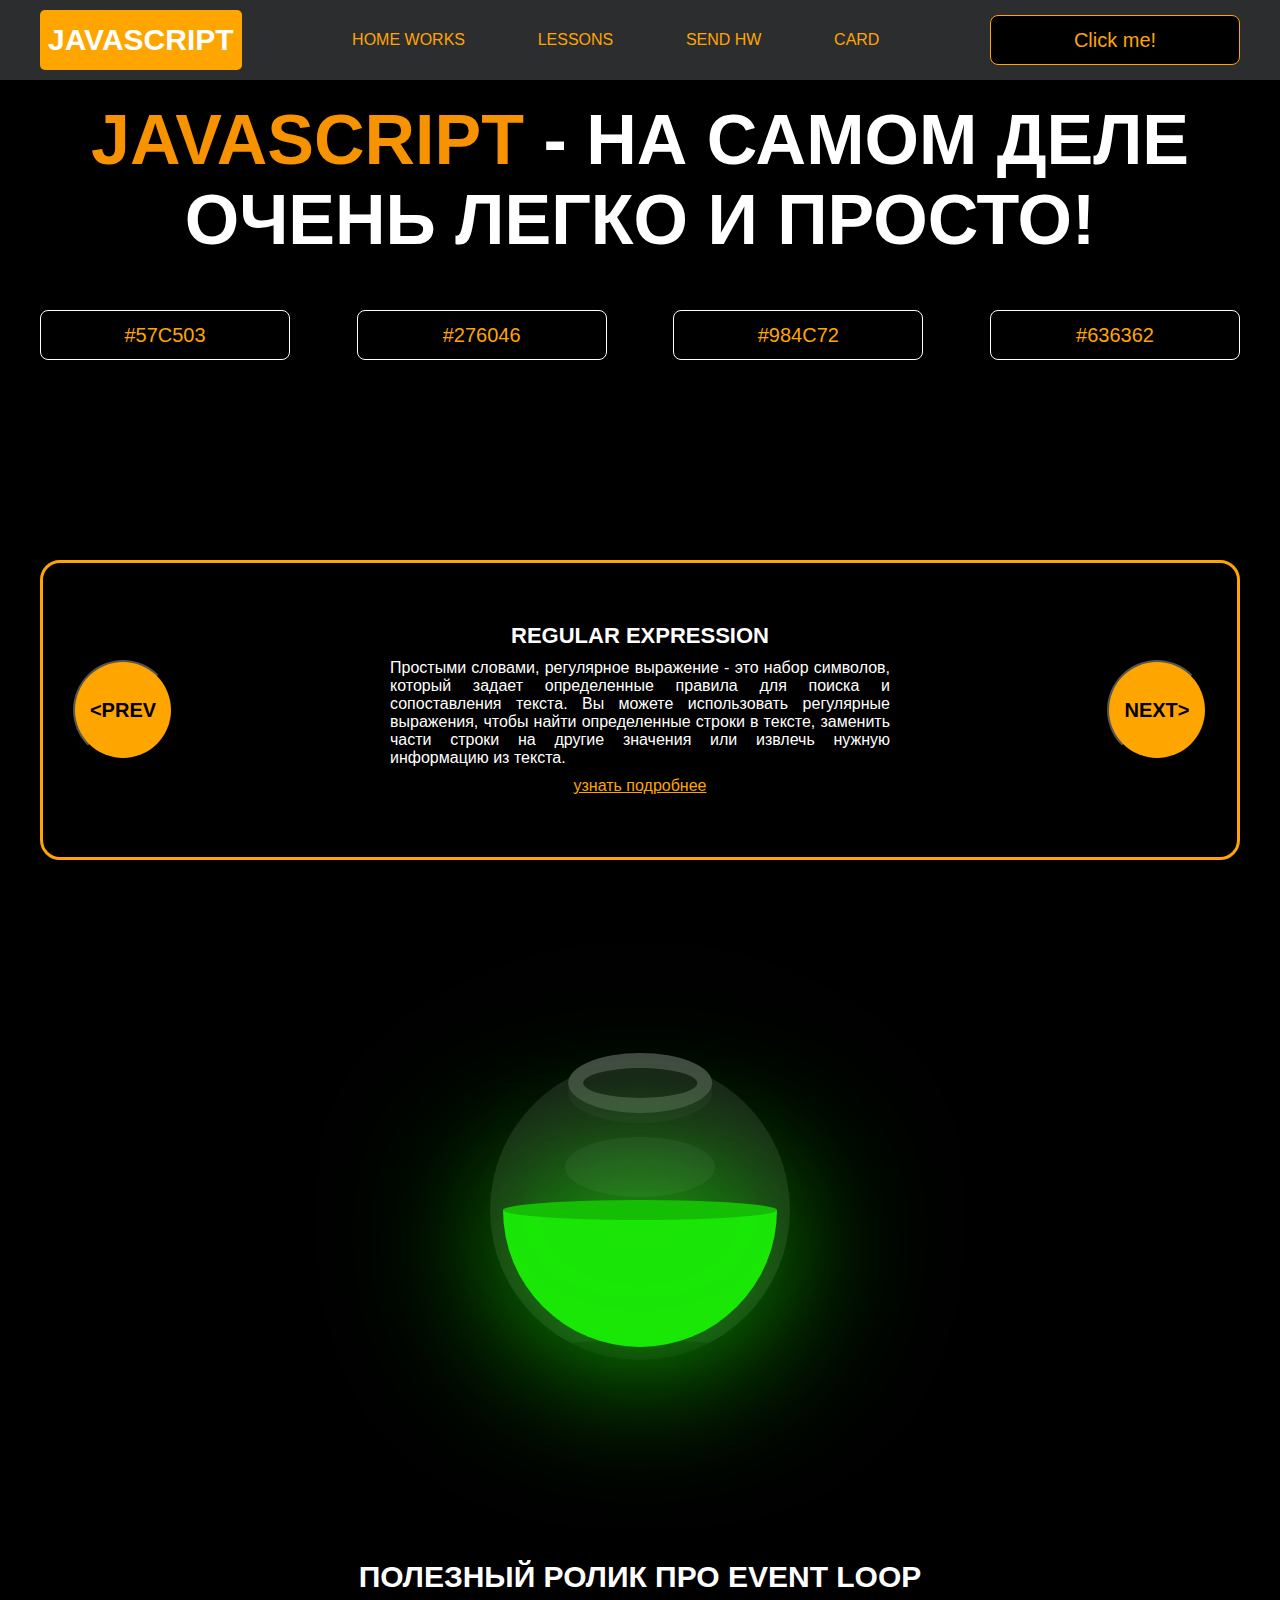
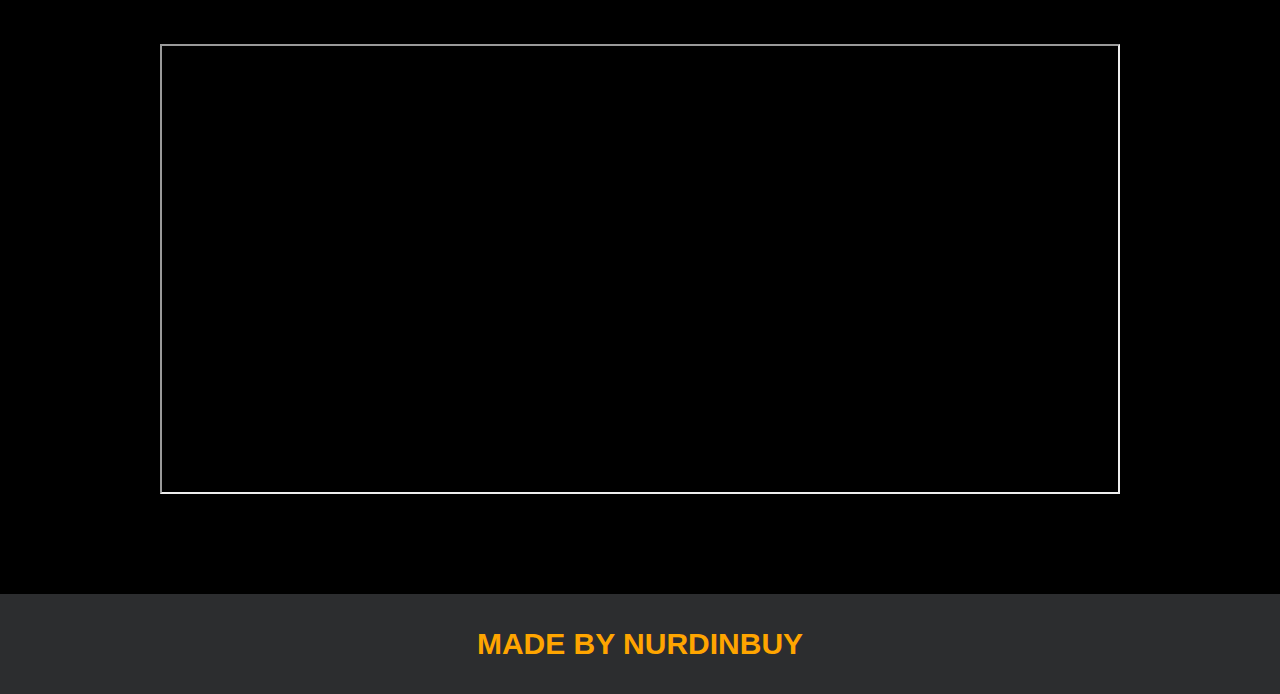
<file: index.html>
<!DOCTYPE html>
<html lang="en">
  <head>
    <meta charset="UTF-8" />
    <title>Java Script</title>
    <link rel="stylesheet" href="css/style.css" />
    <link rel="stylesheet" href="css/core.css" />
  </head>
  <body>
    <div class="wrapper">
      <div class="header">
        <div class="container">
          <div class="inner_header">
            <a href="index.html">
              <div class="logotype">
                <h2>JavaScript</h2>
              </div>
            </a>
            <ul class="menu">
              <li class="menu_link">
                <a href="pages/home_works.html">Home Works</a>
              </li>
              <li class="menu_link">
                <a href="pages/lessons.html">Lessons</a>
              </li>
              <li class="menu_link">
                <a href="https://t.me/NurDinBuy16" target="_blank">Send hw</a>
              </li>
              <li class="menu_link">
                <a href="pages/card.html">card</a>
              </li>
            </ul>
            <button class="btn" id="btn-get">Click me!</button>
          </div>
        </div>
      </div>
      <div class="main_block">
        <div class="container">
          <div class="inner_main">
            <h1>
              <strong id="js-color">JavaScript</strong> - на самом деле очень
              легко и просто!
            </h1>
            <div class="colors-buttons">
              <button class="btn btn-color"></button>
              <button class="btn btn-color"></button>
              <button class="btn btn-color"></button>
              <button class="btn btn-color"></button>
            </div>
          </div>
        </div>
      </div>
      <div class="slider_block">
        <div class="container">
          <div class="inner_slider">
            <div class="slider">
              <button class="btn-slide" id="prev">&lt;prev</button>
              <div class="slide active_slide">
                <div class="slide_card">
                  <h3>regular expression</h3>
                  <p>
                    Простыми словами, регулярное выражение - это набор символов,
                    который задает определенные правила для поиска и
                    сопоставления текста. Вы можете использовать регулярные
                    выражения, чтобы найти определенные строки в тексте,
                    заменить части строки на другие значения или извлечь нужную
                    информацию из текста.
                  </p>
                  <a
                    href="https://developer.mozilla.org/ru/docs/Web/JavaScript/Guide/Regular_expressions"
                    target="_blank"
                    >узнать подробнее</a
                  >
                </div>
              </div>
              <div class="slide">
                <div class="slide_card">
                  <h3>recursion</h3>
                  <p>
                    Простыми словами, рекурсия - это, когда функция делает
                    повторяющиеся вызовы самой себя для решения задачи, пока не
                    достигнет определенного условия выхода из рекурсии.
                  </p>
                  <a
                    href="https://learn.javascript.ru/recursion"
                    target="_blank"
                    >узнать подробнее</a
                  >
                </div>
              </div>
              <div class="slide">
                <div class="slide_card">
                  <h3>json</h3>
                  <p>
                    Простыми словами, JSON - это способ представления данных в
                    виде текста, чтобы они могли быть легко поняты и
                    использованы различными программами. Он использует простые
                    правила для описания объектов и массивов, а также для
                    представления простых типов данных, таких как строки, числа,
                    логические значения и т.д.
                  </p>
                  <a
                    href="https://developer.mozilla.org/ru/docs/Learn/JavaScript/Objects/JSON"
                    target="_blank"
                    >узнать подробнее</a
                  >
                </div>
              </div>
              <div class="slide">
                <div class="slide_card">
                  <h3>event loop</h3>
                  <p>
                    Простыми словами, event loop похож на дежурного, который
                    непрерывно проверяет, произошло ли какое-либо событие, и
                    реагирует на него, когда оно происходит. Он имеет список
                    задач, которые нужно выполнить, и он перебирает этот список
                    событий одно за другим, обрабатывая каждое событие, когда
                    оно наступает.
                  </p>
                  <a
                    href="https://highload.today/kak-ustroen-event-loop-v-javascript-parallelnaya-model-i-tsikl-sobytij/"
                    target="_blank"
                    >узнать подробнее</a
                  >
                </div>
              </div>
              <button class="btn-slide" id="next">next&gt;</button>
            </div>
          </div>
        </div>
      </div>

      <div class="botlle">
        <div class="container">
          <div class="bottle_inner">
            <a href="pages/monster.html">
              <div class="bowl">
                <div class="shadow"></div>
                <div class="liquid"></div>
              </div>
            </a>
          </div>
        </div>
      </div>

      <div class="block_video">
        <div class="container">
          <h3>Полезный ролик про Event Loop</h3>
          <div class="inner_block_video">
            <iframe
              width="80%"
              height="450"
              src="https://www.youtube.com/embed/zDlg64fsQow"
              title="YouTube video player"
              frameborder="2"
              allow="autoplay; clipboard-write; encrypted-media; gyroscope; picture-in-picture; web-share"
              allowfullscreen
            ></iframe>
          </div>
        </div>
      </div>

      <div class="footer">
        <div class="container">
          <a href="https://www.instagram.com/nurdinbuy/" target="_blank">
            <div class="inner_footer">
              <h2>Made by NurDinBuy</h2>
            </div>
          </a>
        </div>
      </div>
    </div>

    <div class="modal">
      <div class="modal_dialog">
        <div class="modal_content">
          <form action="#">
            <div class="modal_close">&times;</div>
            <div class="modal_title">Мы свяжемся с вами как можно быстрее!</div>
            <input
              required
              placeholder="Ваше имя"
              name="fullname"
              type="text"
              class="modal_input"
            />
            <input
              required
              placeholder="Ваш номер телефона"
              name="phone_number"
              type="phone"
              class="modal_input"
            />
            <button class="btn btn_dark btn_min">Перезвонить мне</button>
          </form>
        </div>
      </div>
    </div>
  </body>
  <script src="js/main.js"></script>
  <script src="js/modal.js"></script>
</html>
</file>
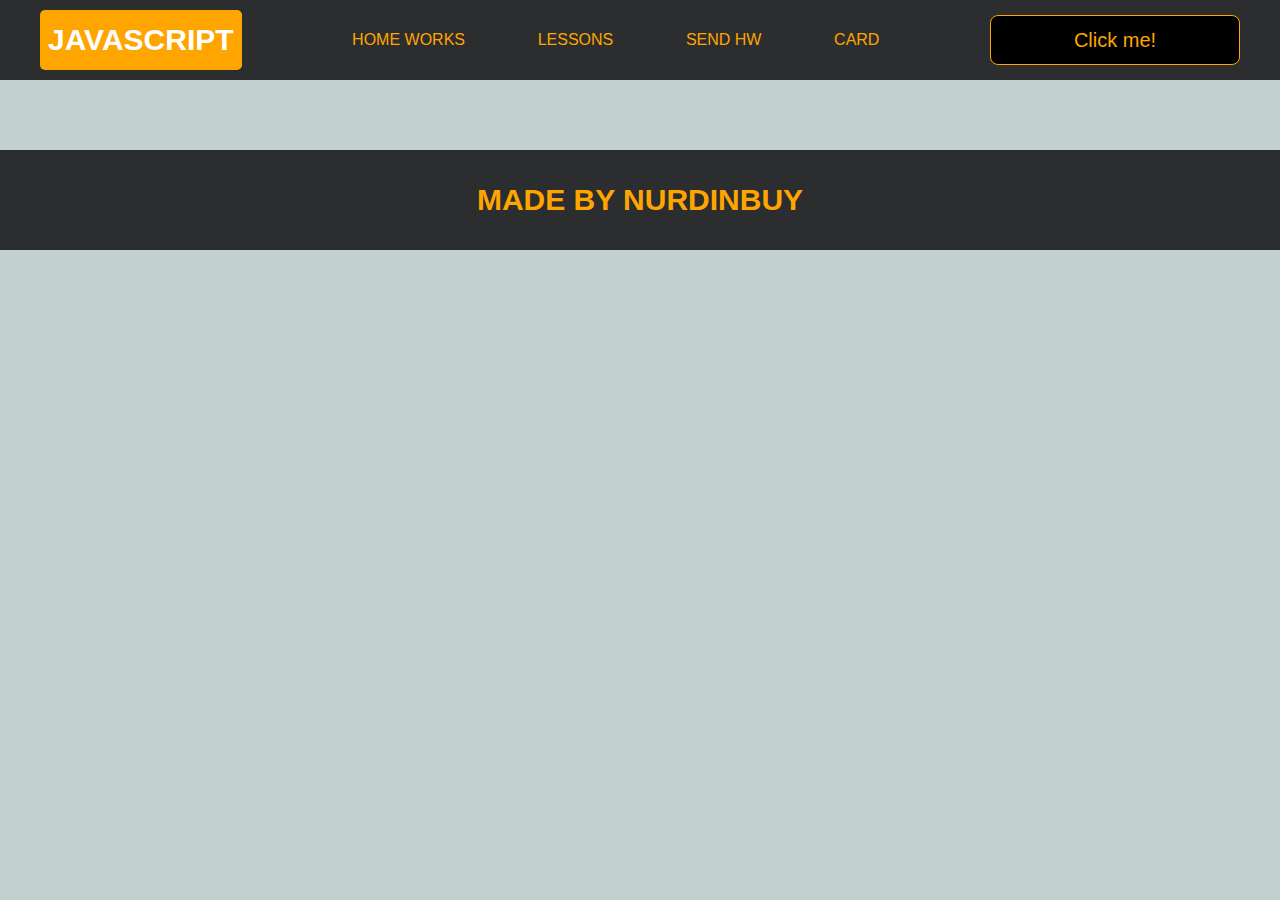
<file: pages/card.html>
<!DOCTYPE html>
<html lang="en">
  <head>
    <meta charset="UTF-8" />
    <meta name="viewport" content="width=device-width, initial-scale=1.0" />
    <link rel="stylesheet" href="../css/style.css" />
    <link rel="stylesheet" href="../css/core.css" />
    <link rel="stylesheet" href="../css/lessons.css" />
    <title>Document</title>
  </head>
  <body>
    <div class="wrapper">
      <div class="header">
        <div class="container">
          <div class="inner_header">
            <a href="../index.html">
              <div class="logotype">
                <h2>Java<span>Script</span></h2>
              </div>
            </a>
            <ul class="menu">
              <li class="menu_link">
                <a href="../pages/home_works.html">Home Works</a>
              </li>
              <li class="menu_link">
                <a href="../pages/lessons.html">Lessons</a>
              </li>
              <li class="menu_link">
                <a href="https://t.me/NurDinBuy16" target="_blank">Send hw</a>
              </li>
              <li class="menu_link">
                <a href="">card</a>
              </li>
            </ul>
            <button class="btn" id="btn-get">Click me!</button>
          </div>
        </div>
      </div>

      <section class="card-main">
        <div class="container">
          <div class="card-object-flex"></div>
        </div>
      </section>

      <div class="footer">
        <div class="container">
          <a href="https://www.instagram.com/nurdinbuy/" target="_blank">
            <div class="inner_footer">
              <h2>Made by NurDinBuy</h2>
            </div>
          </a>
        </div>
      </div>
    </div>
    <div class="modal">
      <div class="modal_dialog">
        <div class="modal_content">
          <form action="#">
            <div class="modal_close">&times;</div>
            <div class="modal_title">Мы свяжемся с вами как можно быстрее!</div>
            <input
              required
              placeholder="Ваше имя"
              name="name"
              type="text"
              class="modal_input"
            />
            <input
              required
              placeholder="Ваш номер телефона"
              name="phone"
              type="phone"
              class="modal_input"
            />
            <button class="btn btn_dark btn_min">Перезвонить мне</button>
          </form>
        </div>
      </div>
    </div>
  </body>
  <script src="../js/modal.js"></script>
  <script src="../js/card.js"></script>
</html>
</file>
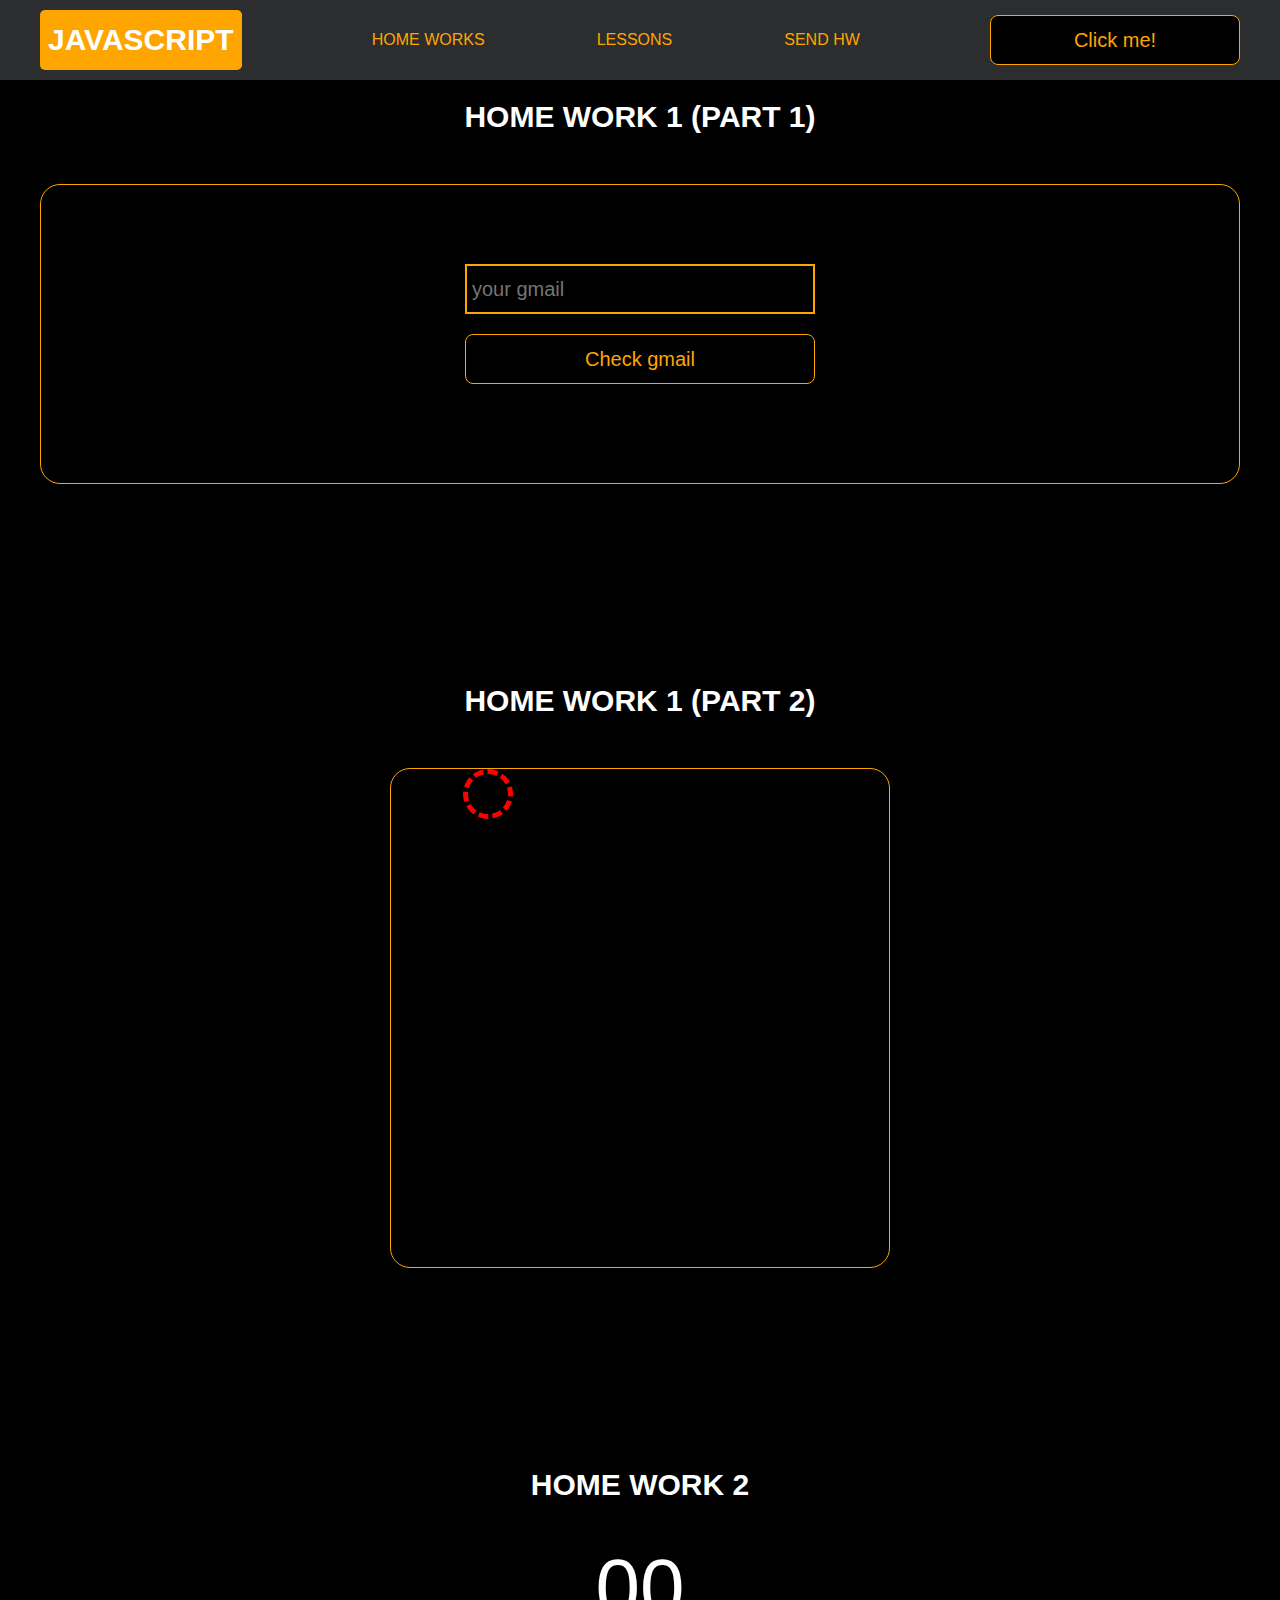
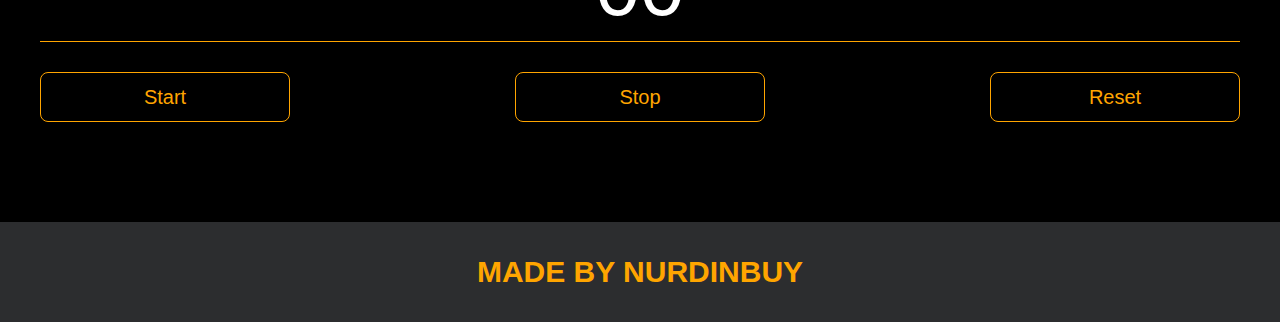
<file: pages/home_works.html>
<!DOCTYPE html>
<html lang="en">
<head>
    <meta charset="UTF-8">
    <title>Home Works</title>
    <link rel="stylesheet" href="../css/style.css">
    <link rel="stylesheet" href="../css/core.css">
    <link rel="stylesheet" href="../css/home_works.css">
</head>
<body>

<div class="wrapper">
    <div class="header">
        <div class="container">
            <div class="inner_header">
                <a href="../index.html">
                    <div class="logotype">
                        <h2>Java<span>Script</span></h2>
                    </div>
                </a>
                <ul class="menu">
                    <li class="menu_link">
                        <a href="../pages/home_works.html">Home Works</a>
                    </li>
                    <li class="menu_link">
                        <a href="../pages/lessons.html">Lessons</a>
                    </li>
                    <li class="menu_link">
                        <a href="https://t.me/NurDinBuy16" target="_blank">Send hw</a>
                    </li>
                </ul>
                <button class="btn" id="btn-get">Click me!</button>
            </div>
        </div>
    </div>
    <div class="gmail_block">
        <div class="container">
            <h3>Home work 1 (part 1)</h3>
            <div class="inner_gmail_block">
                <div class="form_gmail">
                    <label for="gmail_input"></label>
                    <input type="text" id="gmail_input" placeholder="your gmail">
                    <button class="btn" id="gmail_button">Check gmail</button>
                    <span id="gmail_result"></span>
                </div>
            </div>
        </div>
    </div>
    <div class="move_block">
        <div class="container">
            <h3>Home work 1 (part 2)</h3>
            <div class="inner_move_block">
                <div class="parent_block">
                    <div class="child_block"></div>
                </div>
            </div>
        </div>
    </div>
    <div class="stopwatch">
        <div class="container">
            <h3>Home work 2 </h3>
            <div class="time">
                <div class="time_block">
                    <!-- <div class="interval" id="minutesS">00</div>
                    <div class="break">:</div> -->
                    <div class="interval" id="secondsS">00</div>
                    <!-- <div class="break">:</div>
                    <div class="interval" id="ml-secondsS">00</div> -->
                </div>
            </div>
            <div class="time_buttons">
                <button class="btn" id="start">Start</button>
                <button class="btn" id="stop">Stop</button>
                <button class="btn" id="reset">Reset</button>
            </div>
        </div>
    </div>
    <div class="footer">
        <div class="container">
            <a href="https://www.instagram.com/nurdinbuy/" target="_blank">
                <div class="inner_footer">
                    <h2>Made by NurDinBuy</h2>
                </div>
            </a>
        </div>
    </div>
</div>

<div class="modal">
    <div class="modal_dialog">
        <div class="modal_content">
            <form action="#">
                <div class="modal_close">&times;</div>
                <div class="modal_title">Мы свяжемся с вами как можно быстрее!</div>
                <input required placeholder="Ваше имя" name="name" type="text" class="modal_input">
                <input required placeholder="Ваш номер телефона" name="phone" type="phone" class="modal_input">
                <button class="btn btn_dark btn_min">Перезвонить мне</button>
            </form>
        </div>
    </div>
</div>

</body>
<script src="../js/home_works.js"></script>
<script src="../js/modal.js"></script>
</html>
</file>
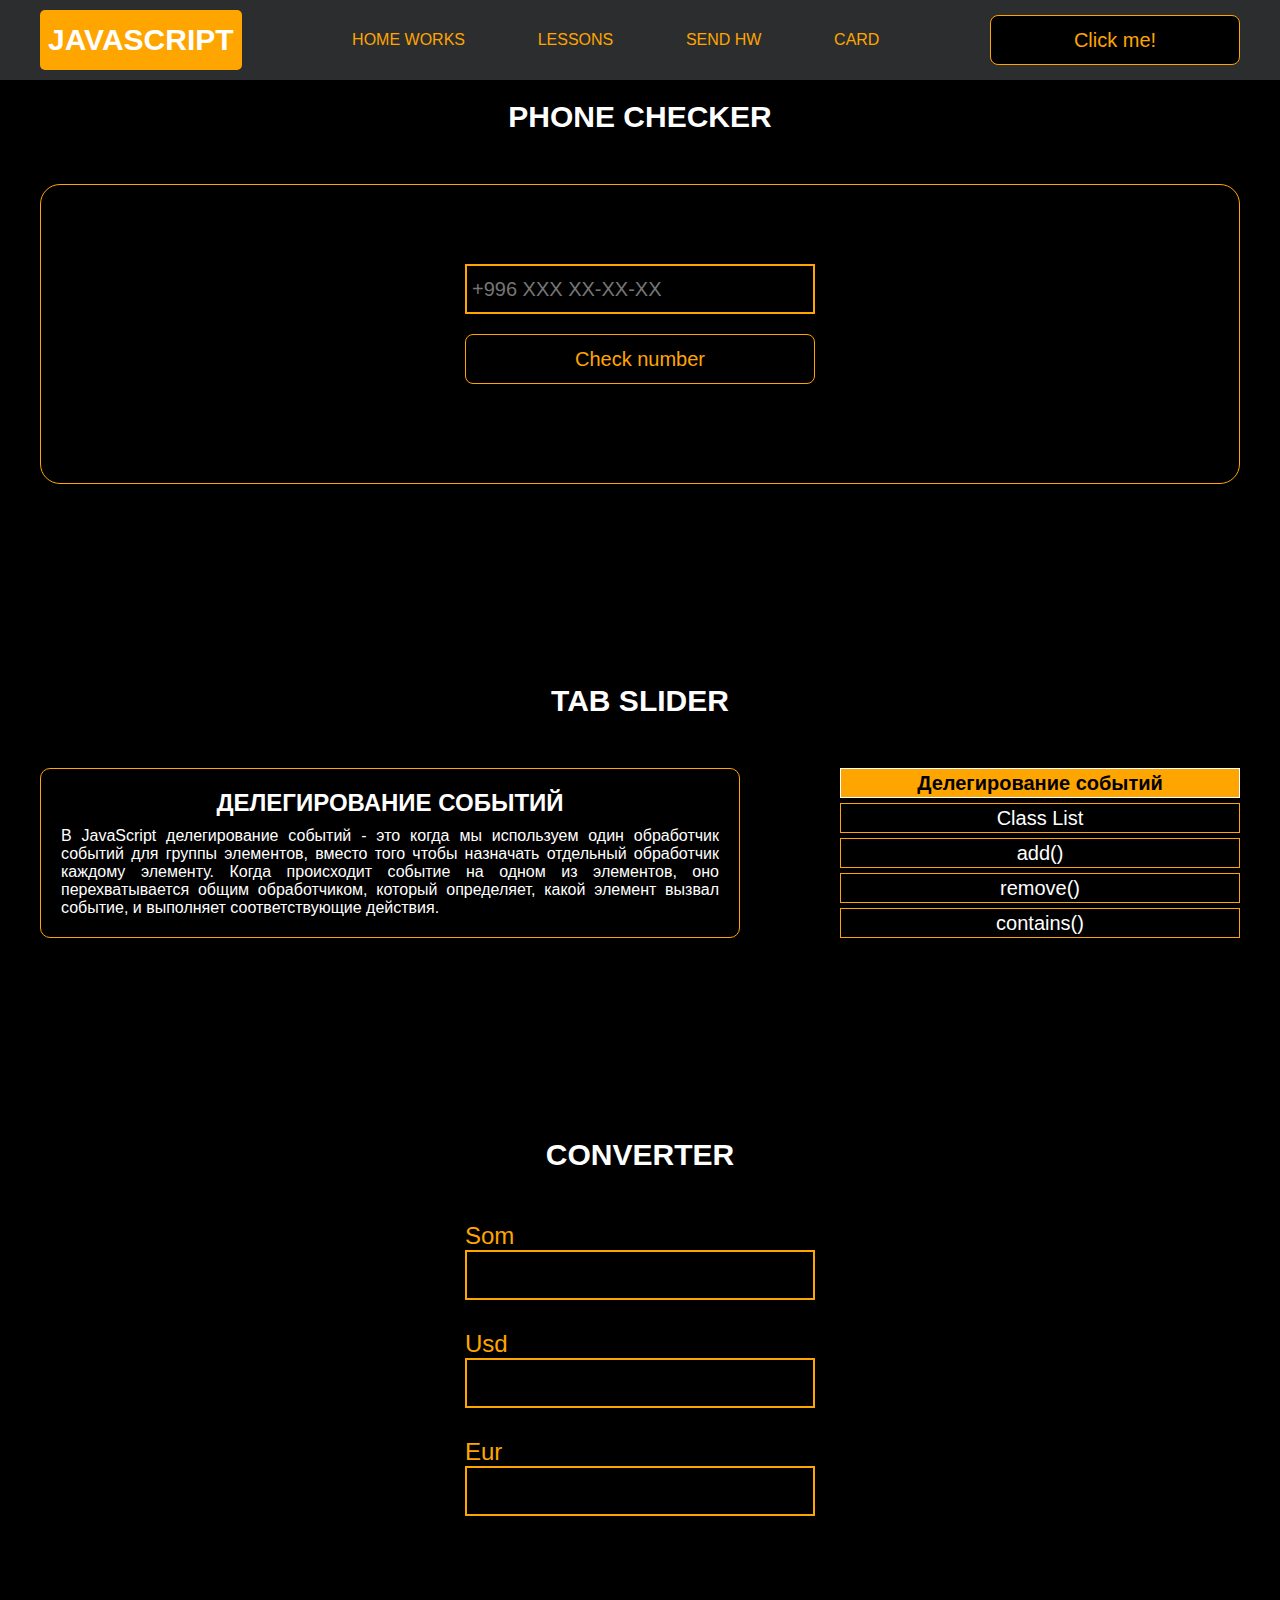
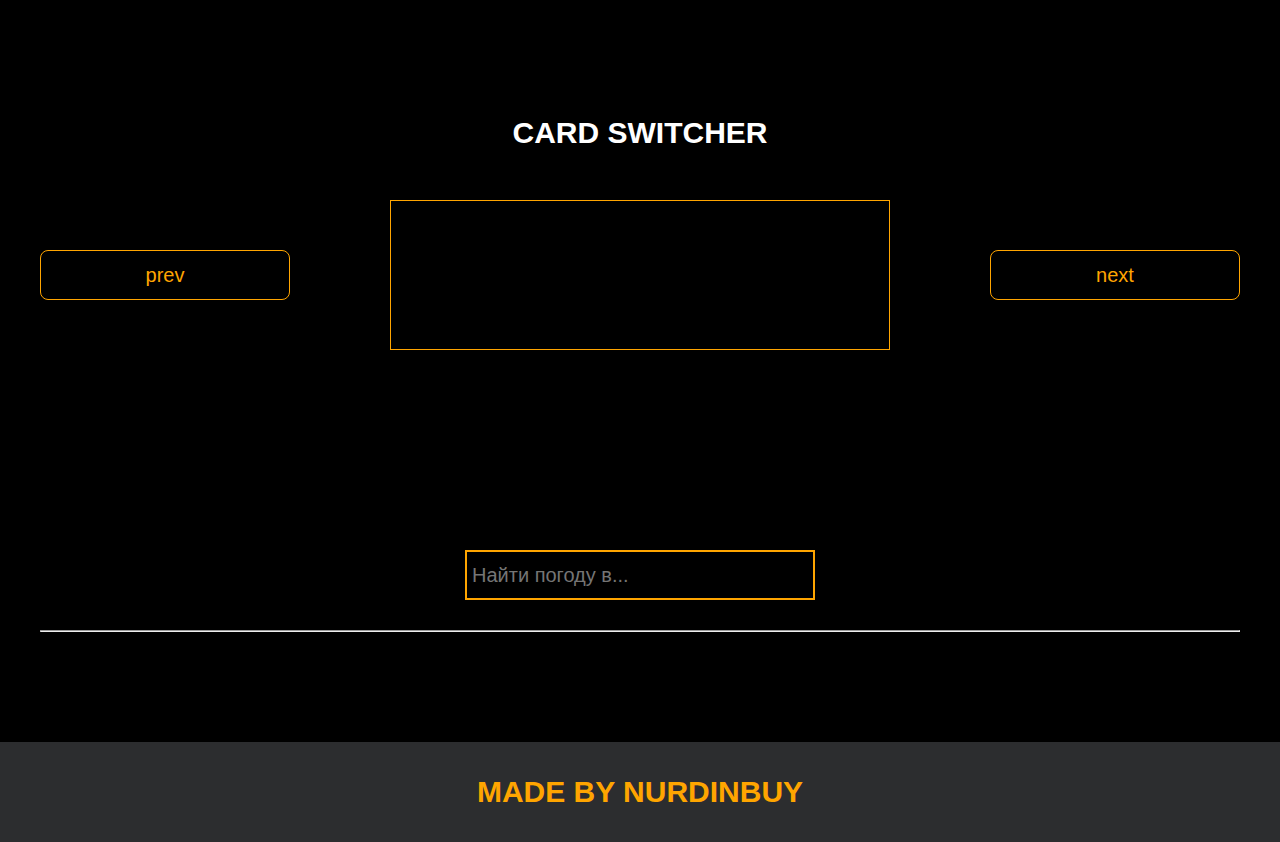
<file: pages/lessons.html>
<!DOCTYPE html>
<html lang="en">
  <head>
    <meta charset="UTF-8" />
    <title>Lessons</title>
    <link rel="stylesheet" href="../css/style.css" />
    <link rel="stylesheet" href="../css/core.css" />
    <link rel="stylesheet" href="../css/lessons.css" />
  </head>
  <body>
    <div class="wrapper">
      <div class="header">
        <div class="container">
          <div class="inner_header">
            <a href="../index.html">
              <div class="logotype">
                <h2>Java<span>Script</span></h2>
              </div>
            </a>
            <ul class="menu">
              <li class="menu_link">
                <a href="../pages/home_works.html">Home Works</a>
              </li>
              <li class="menu_link">
                <a href="../pages/lessons.html">Lessons</a>
              </li>
              <li class="menu_link">
                <a href="https://t.me/NurDinBuy16" target="_blank">Send hw</a>
              </li>
              <li class="menu_link">
                <a href="../pages/card.html">card</a>
              </li>
            </ul>
            <button class="btn" id="btn-get">Click me!</button>
          </div>
        </div>
      </div>
      <div class="phone_block">
        <div class="container">
          <h3>Phone checker</h3>
          <div class="inner_phone_block">
            <div class="form_phone">
              <label for="phone_input"></label>
              <input
                type="text"
                id="phone_input"
                placeholder="+996 XXX XX-XX-XX"
              />
              <button class="btn" id="phone_button">Check number</button>
              <span class="checker" id="phone_result"></span>
            </div>
          </div>
        </div>
      </div>
      <div class="tab_slider">
        <div class="container">
          <h3>tab slider</h3>
          <div class="inner_tab_slider">
            <div class="tab_contents_block">
              <div class="tab_content_block">
                <h4>Делегирование событий</h4>
                <p>
                  В JavaScript делегирование событий - это когда мы используем
                  один обработчик событий для группы элементов, вместо того
                  чтобы назначать отдельный обработчик каждому элементу. Когда
                  происходит событие на одном из элементов, оно перехватывается
                  общим обработчиком, который определяет, какой элемент вызвал
                  событие, и выполняет соответствующие действия.
                </p>
              </div>
              <div class="tab_content_block">
                <h4>classList</h4>
                <p>
                  classList в JavaScript - это свойство, которое позволяет нам
                  работать с классами элемента HTML. С помощью classList мы
                  можем добавлять, удалять или проверять наличие классов у
                  элемента. Допустим, у нас есть элемент на веб-странице, и мы
                  хотим изменить его классы с помощью JavaScript. Вместо того,
                  чтобы обращаться напрямую к атрибуту class, мы можем
                  использовать свойство classList этого элемента.
                </p>
              </div>
              <div class="tab_content_block">
                <h4>add()</h4>
                <p>
                  Метод add позволяет добавить новый класс к списку классов
                  элемента. Например, element.classList.add('new-class') добавит
                  класс с именем "new-class" к элементу.
                </p>
              </div>
              <div class="tab_content_block">
                <h4>remove()</h4>
                <p>
                  Метод remove позволяет удалить класс из списка классов
                  элемента. Например, element.classList.remove('old-class')
                  удалит класс с именем "old-class" из элемента.
                </p>
              </div>
              <div class="tab_content_block">
                <h4>contains()</h4>
                <p>
                  Метод contains позволяет проверить, содержит ли элемент
                  определенный класс. Он возвращает true, если класс
                  присутствует, и false, если его нет. Например,
                  element.classList.contains('highlight') вернет true, если у
                  элемента есть класс "highlight".
                </p>
              </div>
              <div class="tab_content_items">
                <div class="tab_content_item">Делегирование событий</div>
                <div class="tab_content_item">Class List</div>
                <div class="tab_content_item">add()</div>
                <div class="tab_content_item">remove()</div>
                <div class="tab_content_item">contains()</div>
              </div>
            </div>
          </div>
        </div>
      </div>
      <div class="converter">
        <div class="container">
          <h3>CONVERTER</h3>
          <div class="inner_converter">
            <div class="som">
              <label for="som">Som</label>
              <input type="number" id="som" />
            </div>
            <div class="usd">
              <label for="usd">Usd</label>
              <input type="number" id="usd" />
            </div>
            <div class="eur">
              <label for="eur">Eur</label>
              <input type="number" id="eur" />
            </div>
          </div>
        </div>
      </div>

      <div class="card_switcher">
        <div class="container">
          <h3>Card Switcher</h3>
          <div class="inner_card_switcher">
            <button class="btn" id="btn-prev">prev</button>
            <div class="card"></div>
            <button class="btn" id="btn-next">next</button>
          </div>
        </div>
      </div>

      <div class="weather">
        <div class="container">
          <div class="inner_weather">
            <div>
              <input
                type="text"
                class="cityName"
                placeholder="Найти погоду в..."
              />
              <!-- <button class="btn" id="search-btn">search</button> -->
            </div>
            <div>
              <span class="city"></span>
              <hr />
              <span class="temp"></span>
            </div>
          </div>
        </div>
      </div>

      <div class="footer">
        <div class="container">
          <a href="https://www.instagram.com/nurdinbuy/" target="_blank">
            <div class="inner_footer">
              <h2>Made by NurDinBuy</h2>
            </div>
          </a>
        </div>
      </div>
    </div>

    <div class="modal">
      <div class="modal_dialog">
        <div class="modal_content">
          <form action="#">
            <div class="modal_close">&times;</div>
            <div class="modal_title">Мы свяжемся с вами как можно быстрее!</div>
            <input
              required
              placeholder="Ваше имя"
              name="name"
              type="text"
              class="modal_input"
            />
            <input
              required
              placeholder="Ваш номер телефона"
              name="phone"
              type="phone"
              class="modal_input"
            />
            <button class="btn btn_dark btn_min">Перезвонить мне</button>
          </form>
        </div>
      </div>
    </div>
  </body>
  <script src="../js/lesson.js"></script>
  <script src="../js/modal.js"></script>
</html>
</file>
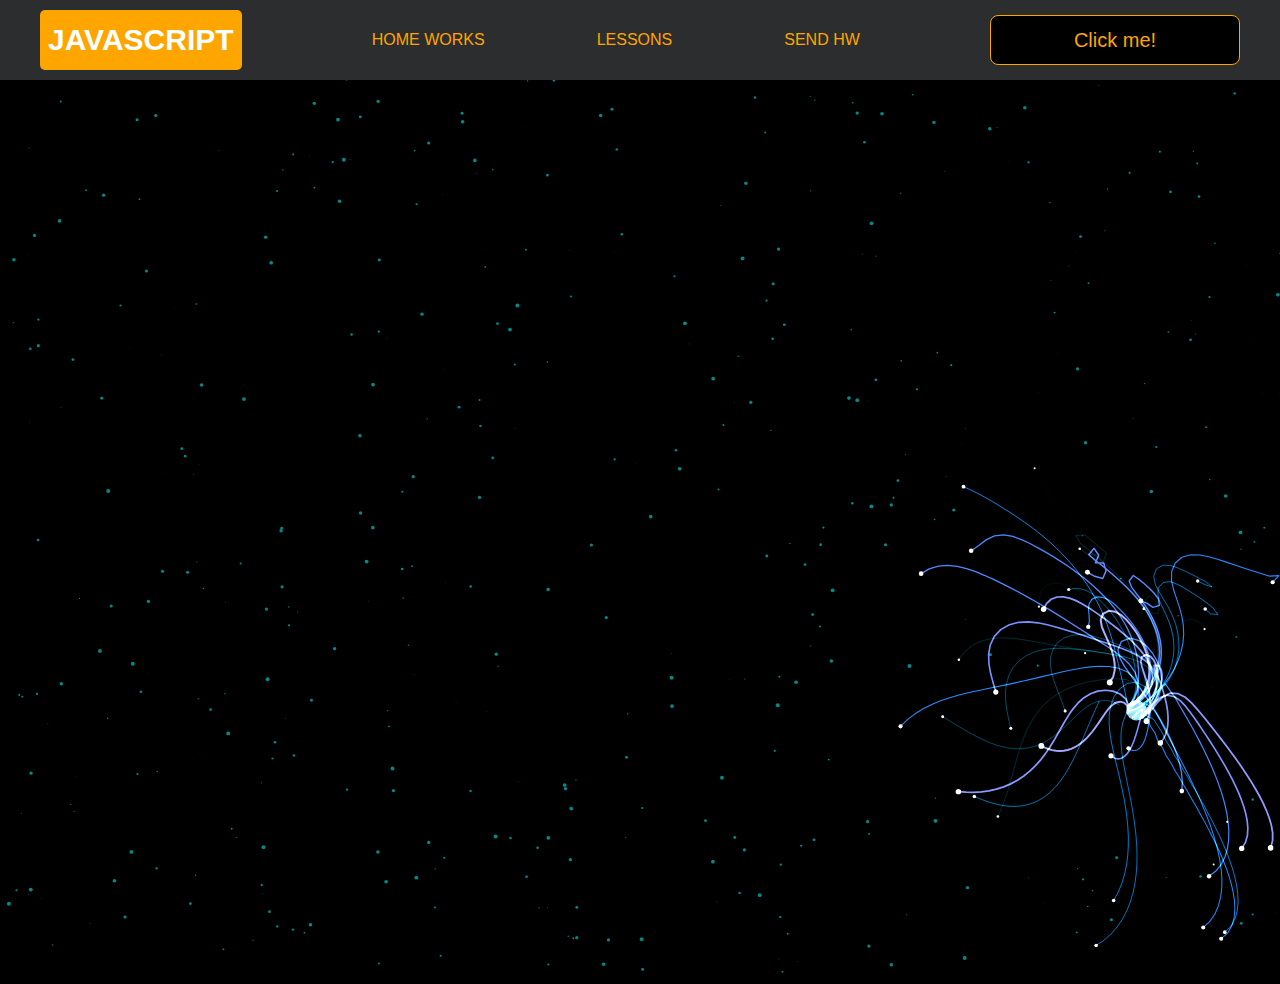
<file: pages/monster.html>
<!DOCTYPE html>
<html lang="en">
<head>
    <meta charset="UTF-8">
    <title>Monster</title>
    <link rel="stylesheet" href="../css/style.css">
    <link rel="stylesheet" href="../css/core.css">
    <link rel="stylesheet" href="../css/monster.css">
</head>
<body>
<div class="wrapper">
    <div class="header">
        <div class="container">
            <div class="inner_header">
                <a href="../index.html">
                    <div class="logotype">
                        <h2>Java<span>Script</span></h2>
                    </div>
                </a>
                <ul class="menu">
                    <li class="menu_link">
                        <a href="../pages/home_works.html">Home Works</a>
                    </li>
                    <li class="menu_link">
                        <a href="../pages/lessons.html">Lessons</a>
                    </li>
                    <li class="menu_link">
                        <a href="https://t.me/NurDinBuy16" target="_blank">Send hw</a>
                    </li>
                </ul>
                <button class="btn" id="btn-get">Click me!</button>
            </div>
        </div>
    </div>
</div>
<canvas id="canvas"></canvas>

<div class="modal">
    <div class="modal_dialog">
        <div class="modal_content">
            <form action="#">
                <div class="modal_close">&times;</div>
                <div class="modal_title">Мы свяжемся с вами как можно быстрее!</div>
                <input required placeholder="Ваше имя" name="name" type="text" class="modal_input">
                <input required placeholder="Ваш номер телефона" name="phone" type="phone" class="modal_input">
                <button class="btn btn_dark btn_min">Перезвонить мне</button>
            </form>
        </div>
    </div>
</div>

</body>
<script src="../js/monster.js"></script>
<script src="../js/modal.js"></script>
</html>
</file>
<file: css/style.css>
/* HEADER */

.header {
  height: 80px;
  background: #2c2d2f;
  display: flex;
  align-items: center;
  width: 100%;
  position: fixed;
  top: 0;
  z-index: 2;
}

.inner_header {
  height: 100%;
  display: flex;
  align-items: center;
  justify-content: space-between;
}

/* LOGOTYPE */

.logotype {
  display: flex;
  align-items: center;
  justify-content: center;
  font-size: 22px;
  height: 60px;
  width: fit-content;
  background: var(--orange);
  padding: 8px;
  color: white;
  border-radius: 5px;
  cursor: pointer;
}

/* HEADER MENU */

.menu {
  display: flex;
  justify-content: space-around;
  width: 600px;
}

.menu_link a {
  color: var(--orange);
  text-transform: uppercase;
}

.menu_link a:hover {
  text-decoration: underline;
}

/* MAIN BLOCK */

.main_block {
  padding: 100px 0;
  background: black;
}

/* BUTTONS COLOR PICKER */

.colors-buttons {
  display: flex;
  justify-content: space-between;
  margin-top: 50px;
}

.btn-color {
  border-radius: 20px;
  border-color: white !important;
}

/* FOOTER */

.footer {
  background: #2c2d2f;
  width: 100%;
}

.inner_footer {
  display: flex;
  align-items: center;
  justify-content: center;
  height: 100px;
}

.footer h2 {
  text-transform: uppercase;
  color: var(--orange);
  font-weight: 600;
}

/* SLIDER BLOCK */

.slider_block {
  padding: 100px 0;
  background: black;
}

.slider {
  position: relative;
  width: 100%;
  height: 300px;
  overflow: hidden;
  border: 3px solid var(--orange);
  border-radius: 20px;
  display: flex;
  align-items: center;
  justify-content: space-between;
  padding: 0 30px;
}

.slide {
  position: absolute;
  top: 60px;
  left: 0;
  width: 100%;
  height: 100%;
  display: none;
  transition: opacity 0.5s ease-in-out;
}

.slide_card {
  color: white;
  margin: 0 auto;
  width: 500px;
  text-align: center;
}

.slide_card h3 {
  color: white;
  text-transform: uppercase;
  font-size: 22px;
}

.slide_card p {
  font-size: 16px;
  text-align: justify;
  margin: 10px 0;
}

.slide_card a {
  color: var(--orange);
  text-decoration: underline;
}

.slide.active_slide {
  display: block;
}

/* VIDEO BLOCK */

.block_video {
  background: black;
  padding: 100px 0;
}

.inner_block_video {
  display: flex;
  justify-content: center;
  margin-top: 50px;
}

/* MODAL */

.modal {
  position: fixed;
  height: 100%;
  width: 100%;
  top: 0;
  left: 0;
  z-index: 2;
  background: rgba(0, 0, 0, 0.8);
  display: none;
}

.modal_dialog {
  max-width: 500px;
  margin: 150px auto;
}

.modal_content {
  position: relative;
  width: 100%;
  padding: 40px;
  background-color: black;
  border: 2px solid var(--orange);
  border-radius: 4px;
  max-height: 80vh;
  overflow-y: auto;
}

.modal_content form {
  display: flex;
  flex-direction: column;
  align-items: center;
}

.modal_close {
  position: absolute;
  top: 8px;
  right: 14px;
  font-size: 30px;
  color: red;
  opacity: 0.5;
  font-weight: 700;
  border: none;
  background-color: transparent;
  cursor: pointer;
}

.modal_title {
  text-align: center;
  font-size: 22px;
  text-transform: uppercase;
  color: white;
}

.modal_input,
.btn_min {
  width: 100% !important;
  margin-top: 10px;
}

/*-------BOTTLE-------*/

.botlle {
  background: black;
  padding: 100px 0;
}

.bottle_inner {
  display: flex;
  justify-content: center;
  align-items: center;
}

.bowl {
  position: relative;
  width: 300px;
  height: 300px;
  background: rgba(255, 255, 255, 0.1);
  border-radius: 50%;
  border: 8px solid transparent;
  animation: animate 5s linear infinite;
  transform-origin: bottom center;
  animation-play-state: run;
}

@keyframes animate {
  0% {
    transform: rotate(0deg);
  }
  25% {
    transform: rotate(22deg);
  }
  50% {
    transform: rotate(0deg);
  }
  75% {
    transform: rotate(-22deg);
  }
  100% {
    filter: hue-rotate(360deg);
  }
}

.bowl::before {
  content: "";
  position: absolute;
  top: -15px;
  left: 50%;
  transform: translateX(-50%);
  width: 40%;
  height: 30px;
  border: 15px solid #444;
  border-radius: 50%;
  box-shadow: 0 10px #222;
}

.bowl::after {
  content: "";
  position: absolute;
  top: 35%;
  left: 50%;
  transform: translate(-50%, -50%);
  width: 150px;
  height: 60px;
  background: rgba(255, 255, 255, 0.05);
  transform-origin: center;
  animation: animatebowlshadow 5s linear infinite;
  border-radius: 50%;
  animation-play-state: running;
}

@keyframes animatebowlshadow {
  0% {
    left: 50%;
    width: 150px;
    height: 60px;
  }
  25% {
    left: 55%;
    width: 140px;
    height: 65px;
  }
  50% {
    left: 50%;
    width: 150px;
    height: 60px;
  }
  75% {
    left: 45%;
    width: 140px;
    height: 65px;
  }
  100% {
  }
}

.liquid {
  position: absolute;
  top: 50%;
  left: 5px;
  right: 5px;
  bottom: 5px;
  background: #1ae907;
  border-bottom-left-radius: 150px;
  border-bottom-right-radius: 150px;
  filter: drop-shadow(0 0 80px #1ae907);
  transform-origin: top center;
  animation: animateliquid 5s linear infinite;
  animation-play-state: running;
}

@keyframes animateliquid {
  0% {
    transform: rotate(0deg);
  }
  25% {
    transform: rotate(-22deg);
  }
  30% {
    transform: rotate(-23deg);
  }
  50% {
    transform: rotate(0deg);
  }
  75% {
    transform: rotate(22deg);
  }
  80% {
    transform: rotate(23deg);
  }
  100% {
    transform: rotate(0deg);
  }
}

.liquid::before {
  content: "";
  position: absolute;
  top: -10px;
  width: 100%;
  height: 20px;
  background: #15be05;
  border-radius: 50%;
  filter: drop-shadow(0 0 80px #15be05);
}

.shadow {
  position: absolute;
  top: calc(50% + 150px);
  left: 50%;
  transform: translate(-50%, -50%);
  width: 260px;
  height: 40px;
  background: rgba(0, 0, 0, 0.5);
  border-radius: 50%;
  animation: animateshadow 5s linear infinite;
  animation-play-state: running;
}

@keyframes animateshadow {
  0% {
    left: 50%;
    width: 260px;
    height: 40px;
    top: calc(50% + 150px);
  }

  25% {
    left: 55%;
    width: 265px;
    height: 30px;
    top: calc(50% + 130px);
  }
  50% {
    left: 50%;
    width: 260px;
    height: 40px;
    top: calc(50% + 150px);
  }
  75% {
    left: 45%;
    width: 265px;
    height: 30px;
    top: calc(50% + 130px);
  }
  100% {
  }
}

.card-main {
  margin-top: 150px;
}
.card-object-flex {
  display: flex;
  flex-wrap: wrap;
  gap: 20px;
}
.card-object {
  width: 250px;
  cursor: pointer;
  transition: 0.3s;
}
.card-object:hover {
  background-color: #444;
}
.image {
  padding: 8px;
  width: 250px;
  height: 200px;
  margin-bottom: 20px;
  object-fit: cover;
}

.card-object-title {
  font-size: 20px;
  color: black;
  text-decoration: underline;
}
</file>
<file: css/core.css>
* {
    margin: 0;
    padding: 0;
    box-sizing: border-box;
}

.container {
    width: 1200px;
    margin: 0 auto;
}

body {
    font-family: "Britannic Bold", sans-serif;
    background: #c2d0d0;
}

.btn {
    width: 250px;
    height: 50px;
    font-size: 20px;
    cursor: pointer;
    border: 1px solid var(--orange);
    background: black;
    color: var(--orange);
    border-radius: 8px;
}

.btn:hover {
    background: #414349;
}

.btn:active {
    background: #56585D;
    border: 2px solid var(--orange);
}

a {
    text-decoration: none;
}

li {
    list-style: none;
}

h1 {
    text-align: center;
    font-size: 70px;
    color: white;
    margin: 0 auto;
    text-transform: uppercase;
    font-weight: 600;
}

h2 {
    text-align: center;
    font-size: 30px;
    color: white;
    margin: 0 auto;
    text-transform: uppercase;
    font-weight: 600;
}

h3 {
    text-align: center;
    font-size: 30px;
    color: white;
    margin: 0 auto;
    text-transform: uppercase;
    font-weight: 600;
}

h4 {
    font-size: 24px;
    color: white;
    text-transform: uppercase;
    font-weight: 600;
}

strong {
    color: #F79300;
}

label {
    font-size: 24px;
    color: var(--orange);
}

input {
    width: 350px;
    height: 50px;
    font-size: 20px;
    padding-left: 5px;
    color: var(--orange);
    background: black;
    border: 2px solid var(--orange);
}

.checker {
    color: white;
    font-size: 30px;
}

.btn-slide {
    display: block;
    width: 100px;
    height: 100px;
    background: var(--orange);
    color: black;
    font-size: 20px;
    text-transform: uppercase;
    border-radius: 50%;
    font-weight: 800;
    z-index: 1;
}

.btn-slide:hover {
    background: #b68733 !important;
    cursor: pointer;
    color: white;
}

:root {
    --orange: orange
}
</file>
<file: css/lessons.css>
/* PHONE CHECKER */

.phone_block {
    background: black;
    padding: 100px 0;
}

.inner_phone_block {
    margin-top: 50px;
    display: flex;
    justify-content: space-evenly;
    border: 1px solid var(--orange);
    height: 300px;
    border-radius: 20px;
    align-items: center;
}

.form_phone {
    display: flex;
    flex-direction: column;
    align-items: center;
}

.form_phone button {
    width: 100%;
    margin: 20px 0;
}

/* TAB SLIDER */

.tab_slider {
    background: black;
    padding: 100px 0;
}

.tab_content_block {
    width: 700px;
    border: 1px solid var(--orange);
    padding: 20px;
    border-radius: 10px;
    text-align: center;
    display: flex;
    align-items: center;
    flex-direction: column;
    justify-content: center;
    height: 170px;
}

.tab_content_block p {
    color: white;
    margin-top: 10px;
    text-align: justify;
}

.tab_content_items {
    width: 400px;
    display: flex;
    flex-direction: column;
    row-gap: 5px;
}

.tab_content_item {
    padding: 10px;
    height: 30px;
    color: white;
    border: 1px solid var(--orange);
    text-align: center;
    font-size: 20px;
    cursor: pointer;
    display: grid;
    place-content: center;
}

.tab_content_item_active {
    background: var(--orange);
    color: black;
    font-weight: 600;
    border: 1px solid white;
}

.tab_contents_block {
    display: flex;
    justify-content: space-between;
    align-items: center;
    margin-top: 50px;
}

/*------CARD SWITCHER------*/

.card_switcher {
    background-color: black;
    padding: 100px 0;
}

.card {
    width: 500px;
    height: 150px;
    border: 1px solid var(--orange);
    text-align: center;
    display: flex;
    flex-direction: column;
    justify-content: space-around;
    align-items: center;
    padding: 10px;
}

.card p {
    color: var(--orange);
    font-size: 20px;
}

.card span {
    color: white;
    font-size: 30px;
}

.inner_card_switcher {
    margin-top: 50px;
    display: flex;
    align-items: center;
    justify-content: space-between;
}


/*-------CONVERTER--------*/


.converter {
    padding: 100px 0;
    background-color: black;
}

.inner_converter {
    display: flex;
    align-items: center;
    justify-content: center;
    flex-direction: column;
    gap: 30px;
    margin-top: 50px;
}

.inner_converter > div {
    display: flex;
    flex-direction: column;
}

/*------WEATHER------*/

.weather {
    padding: 100px 0;
    background-color: black;
}

.inner_weather > div {
    display: flex;
    flex-direction: column;
    align-items: center;
    gap: 10px;
    color: white;
    font-size: 25px;
}

.inner_weather {
    display: flex;
    flex-direction: column;
    gap: 20px;
}

hr {
    width: 100%;
}
</file>
<file: css/home_works.css>
/* GMAIL BLOCK */

.gmail_block {
    background: black;
    padding: 100px 0;
}

.inner_gmail_block {
    margin-top: 50px;
    display: flex;
    justify-content: space-evenly;
    border: 1px solid var(--orange);
    height: 300px;
    border-radius: 20px;
    align-items: center;
}

.form_gmail {
    display: flex;
    flex-direction: column;
    align-items: center;
}

.form_gmail button {
    width: 100%;
    margin: 20px 0;
}

.checker{
    border: 2px solid #F79300 ;
    border-radius: 10px;
    width: 350px;
    height: 70px;
    display: flex;
    align-items: center;
    justify-content: center;
    background-color: #F79300 ;
    font-weight: bold;
}
/* MOVE BLOCK */

.move_block {
    background: black;
    padding: 100px 0;
}

.parent_block {
    height: 500px;
    width: 500px;
    border: 1px solid var(--orange);
    position: relative;
    margin: 0 auto;
    border-radius: 20px;
    padding: 50px;
}

.inner_parent_block {
    height: 400px;
    width: 400px;
    border: 1px solid var(--orange);
    border-radius: 18px;
}

.child_block {
    position: absolute;
    top: 0;
    width: 50px;
    height: 50px;
    border: 5px dashed red;
    border-radius: 50%;
    transition: all 0.01s ease;
    animation: rotate 3s linear infinite;
}


@keyframes rotate {
    from {
        transform: rotate(-360deg);
    }
}

.inner_move_block {
    margin-top: 50px;
}

/*----ANALOG CLOCK-----*/

.clock {
    --clock-size: 360px;
    width: var(--clock-size);
    height: var(--clock-size);
    position: absolute;
    inset: 0;
    margin: auto;
    border-radius: 50%;
    color: white;
}

.spike {
    position: absolute;
    width: 8px;
    height: 1px;
    background: #fff9;
    line-height: 20px;
    transform-origin: 50%;
    z-index: 5;
    inset: 0;
    margin: auto;
    font-style: normal;
    transform: rotate(var(--rotate)) translateX(var(--dail-size));
}
.spike:nth-child(5n+1) {
    box-shadow: -7px 0 #fff9;
}
.spike:nth-child(5n+1):after {
    content: attr(data-i);
    position: absolute;
    right: 22px;
    top: -10px;
    transition: 3s linear;
    transform: rotate(calc( var(--dRotate) - var(--rotate)));
}

.seconds {
    --dRotate: 0deg;
    --dail-size: calc((var(--clock-size)/ 2) - 8px);
    font-weight: 800;
    font-size: 18px;
    transform: rotate(calc( -1 * var(--dRotate)));
    position: absolute;
    inset: 0;
    margin: auto;
    transition: 1s linear;
}

.interval{
    margin: 0 auto;
}

.minutes {
    --dail-size: calc((var(--clock-size)/ 2) - 65px);
    font-size: 16px;
    transform: rotate(calc( -1 * var(--dRotate)));
    position: absolute;
    inset: 0;
    margin: auto;
    transition: 1s linear;
}

.stop-anim {
    transition: 0s linear;
}
.stop-anim .spike:after {
    transition: 0s linear !important;
}

.hour {
    font-size: 70px;
    font-weight: 900;
    position: absolute;
    left: 50%;
    top: 50%;
    transform: translate(-50%, -50%);
}

.minute {
    font-size: 36px;
    font-weight: 900;
    position: absolute;
    background: #000;
    z-index: 10;
    right: calc(var(--clock-size)/ 4.5);
    top: 50%;
    transform: translateY(-50%);
}
.minute:after {
    content: "";
    position: absolute;
    border: 2px solid #fff;
    border-right: none;
    height: 50px;
    left: -10px;
    top: 50%;
    border-radius: 40px 0 0 40px;
    width: calc(var(--clock-size)/ 2.75);
    transform: translatey(-50%);
}


/*-------STOP WATCH------ */

.time {
    color: white;
    display: flex;
    justify-content: center;
    font-size: 80px;
    height: 100px;
    width: 100%;
    border-bottom: 1px solid var(--orange);
    margin-top: 40px;
}

.time_block {
    display: flex;
    width: 500px;
    justify-content: space-between;
}

.stopwatch {
    padding: 100px 0;
    background: black;
}

.time_buttons {
    margin-top: 30px;
    width: 100%;
    display: flex;
    justify-content: space-between;
}
</file>
<file: css/monster.css>
body,
html {
    margin: 0;
    padding: 0;
    position: fixed;
    background: black;
}

.header {
    position: static !important;
}

.buymeacoffee {
    text-decoration: none;
    position: fixed;
    right: 2rem;
    bottom: 2rem;
    background: #FFDD00;
    width: 3.5rem;
    height: 3.5rem;
    border-radius: 50%;
    transition: all 0.1s linear;
    box-shadow: 0.2rem 0.2rem 0.5rem rgba(0, 0, 0, 0.2);
    z-index: 1000;
    display: flex;
    align-items: center;
    justify-content: center;
}

.buymeacoffee:hover {
    width: 4rem;
    height: 4rem;
    line-height: 4rem;
}
</file>
